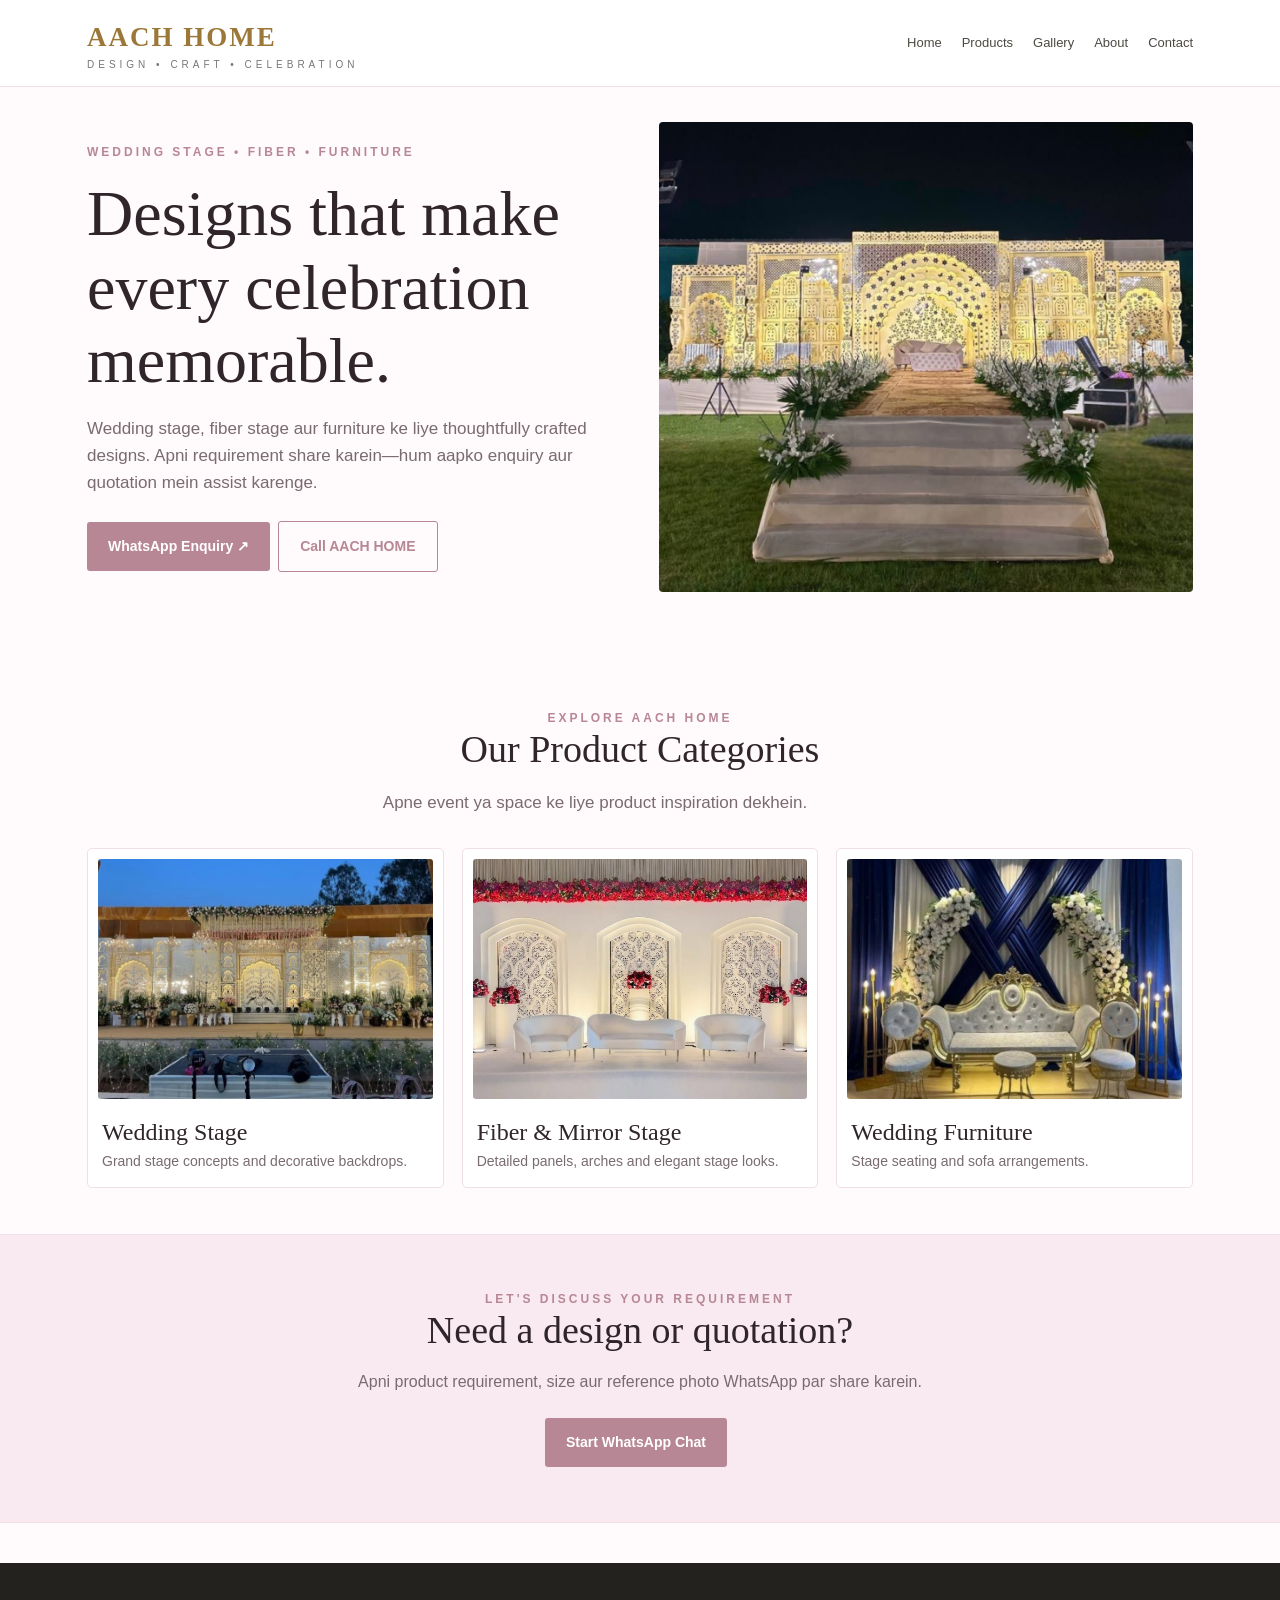
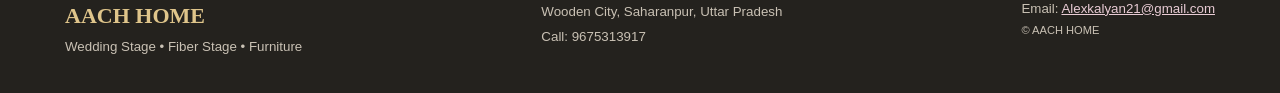
<file: index.html>
<!doctype html><html lang="en"><head><meta charset="utf-8"><meta name="viewport" content="width=device-width,initial-scale=1"><title>Home | AACH HOME</title><meta name="description" content="Wedding stages, fiber stage and furniture by AACH HOME, Saharanpur."><link rel="stylesheet" href="style.css"></head><body><header><div class="nav"><a class="logo" href="index.html">AACH HOME<small>DESIGN • CRAFT • CELEBRATION</small></a><nav><a href="index.html">Home</a><a href="products.html">Products</a><a href="gallery.html">Gallery</a><a href="about.html">About</a><a href="contact.html">Contact</a></nav></div></header>
<main><section class="wrap hero"><div><div class="eyebrow">Wedding Stage • Fiber • Furniture</div><h1>Designs that make every celebration memorable.</h1><p class="lead">Wedding stage, fiber stage aur furniture ke liye thoughtfully crafted designs. Apni requirement share karein—hum aapko enquiry aur quotation mein assist karenge.</p><a class="btn" href="https://wa.me/919675313917?text=Hello%20AACH%20HOME%2C%20I%20want%20a%20product%20quotation.">WhatsApp Enquiry ↗</a><a class="btn outline" href="tel:+919675313917">Call AACH HOME</a></div><img src="images/136256.jpg" alt="AACH HOME wedding stage project"></section>
<section class="wrap"><div class="sectionhead"><div class="eyebrow">Explore AACH HOME</div><h2>Our Product Categories</h2><p class="lead">Apne event ya space ke liye product inspiration dekhein.</p></div><div class="grid">
<div class="card"><img src="images/136246.jpg" alt="Grand wedding stage"><h3>Wedding Stage</h3><p>Grand stage concepts and decorative backdrops.</p></div>
<div class="card"><img src="images/128697.jpg" alt="Elegant stage setup"><h3>Fiber & Mirror Stage</h3><p>Detailed panels, arches and elegant stage looks.</p></div>
<div class="card"><img src="images/128739.jpg" alt="Wedding sofa seating"><h3>Wedding Furniture</h3><p>Stage seating and sofa arrangements.</p></div></div></section>
<section class="banner"><div class="eyebrow">Let's discuss your requirement</div><h2>Need a design or quotation?</h2><p>Apni product requirement, size aur reference photo WhatsApp par share karein.</p><a class="btn" href="https://wa.me/919675313917?text=Hello%20AACH%20HOME%2C%20I%20want%20a%20product%20quotation.">Start WhatsApp Chat</a></section></main><footer><div class="foot"><div><strong style="color:#dfc58b;font-family:Georgia;font-size:22px">AACH HOME</strong><br><small>Wedding Stage • Fiber Stage • Furniture</small></div><div><small>Wooden City, Saharanpur, Uttar Pradesh</small><br><small>Call: 9675313917</small></div><small>Email: <a style="color:#e8cbd4" href="mailto:Alexkalyan21@gmail.com">Alexkalyan21@gmail.com</a><br><small>© AACH HOME</small></div></footer></body></html>
</file>
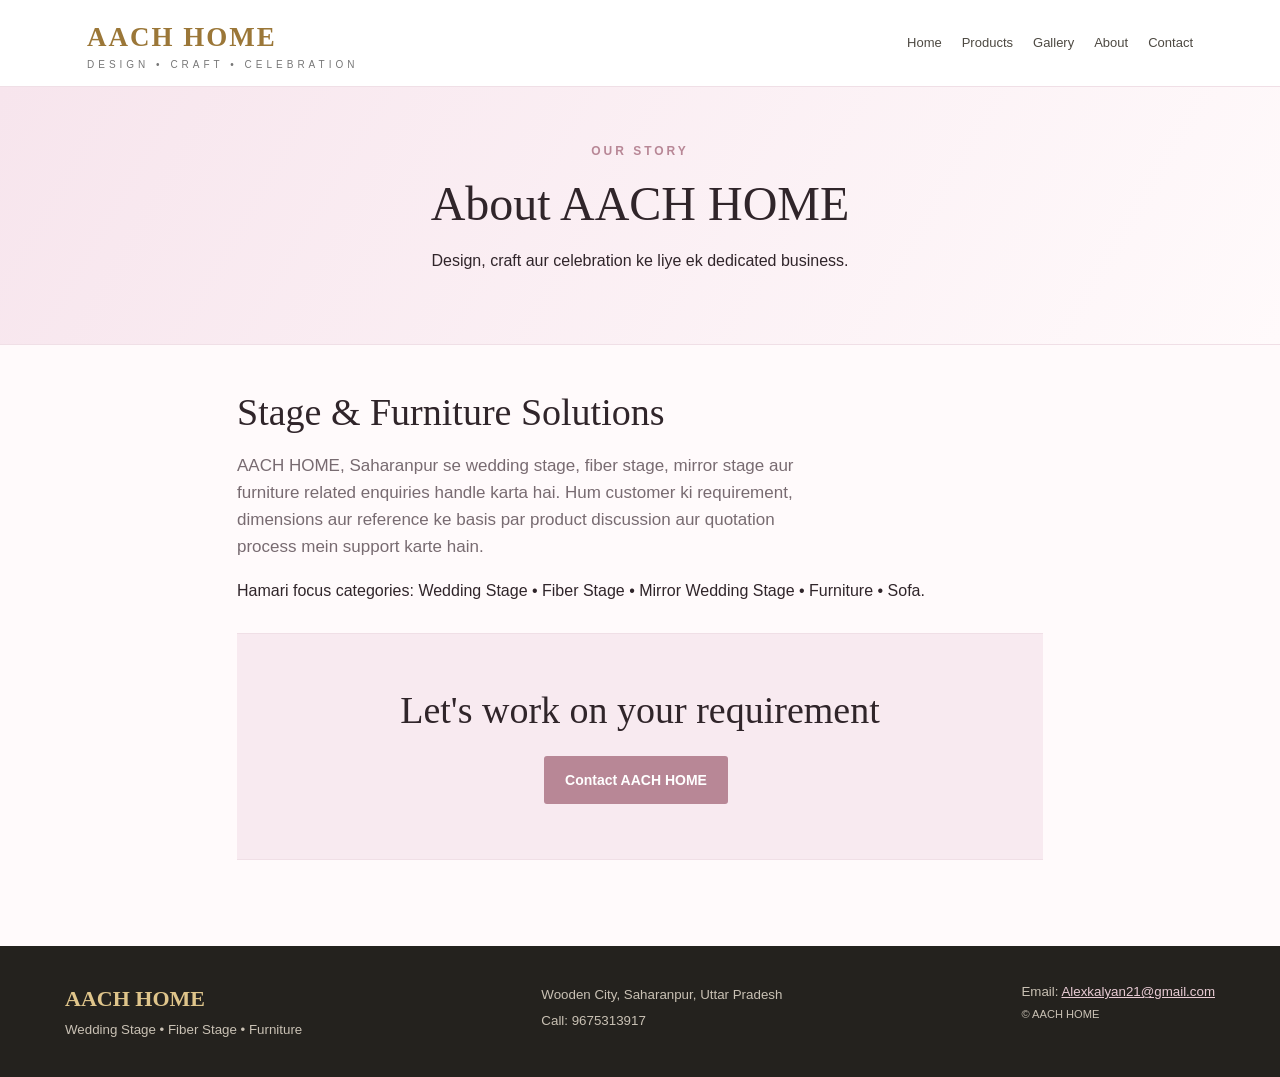
<file: about.html>
<!doctype html><html lang="en"><head><meta charset="utf-8"><meta name="viewport" content="width=device-width,initial-scale=1"><title>About | AACH HOME</title><meta name="description" content="Wedding stages, fiber stage and furniture by AACH HOME, Saharanpur."><link rel="stylesheet" href="style.css"></head><body><header><div class="nav"><a class="logo" href="index.html">AACH HOME<small>DESIGN • CRAFT • CELEBRATION</small></a><nav><a href="index.html">Home</a><a href="products.html">Products</a><a href="gallery.html">Gallery</a><a href="about.html">About</a><a href="contact.html">Contact</a></nav></div></header><main><section class="pagehero"><div class="eyebrow">Our story</div><h1>About AACH HOME</h1><p>Design, craft aur celebration ke liye ek dedicated business.</p></section><section class="wrap" style="max-width:850px"><h2>Stage & Furniture Solutions</h2><p class="lead">AACH HOME, Saharanpur se wedding stage, fiber stage, mirror stage aur furniture related enquiries handle karta hai. Hum customer ki requirement, dimensions aur reference ke basis par product discussion aur quotation process mein support karte hain.</p><p>Hamari focus categories: Wedding Stage • Fiber Stage • Mirror Wedding Stage • Furniture • Sofa.</p><div class="banner" style="margin-top:30px"><h2>Let's work on your requirement</h2><a class="btn" href="contact.html">Contact AACH HOME</a></div></section></main><footer><div class="foot"><div><strong style="color:#dfc58b;font-family:Georgia;font-size:22px">AACH HOME</strong><br><small>Wedding Stage • Fiber Stage • Furniture</small></div><div><small>Wooden City, Saharanpur, Uttar Pradesh</small><br><small>Call: 9675313917</small></div><small>Email: <a style="color:#e8cbd4" href="mailto:Alexkalyan21@gmail.com">Alexkalyan21@gmail.com</a><br><small>© AACH HOME</small></div></footer></body></html>
</file>
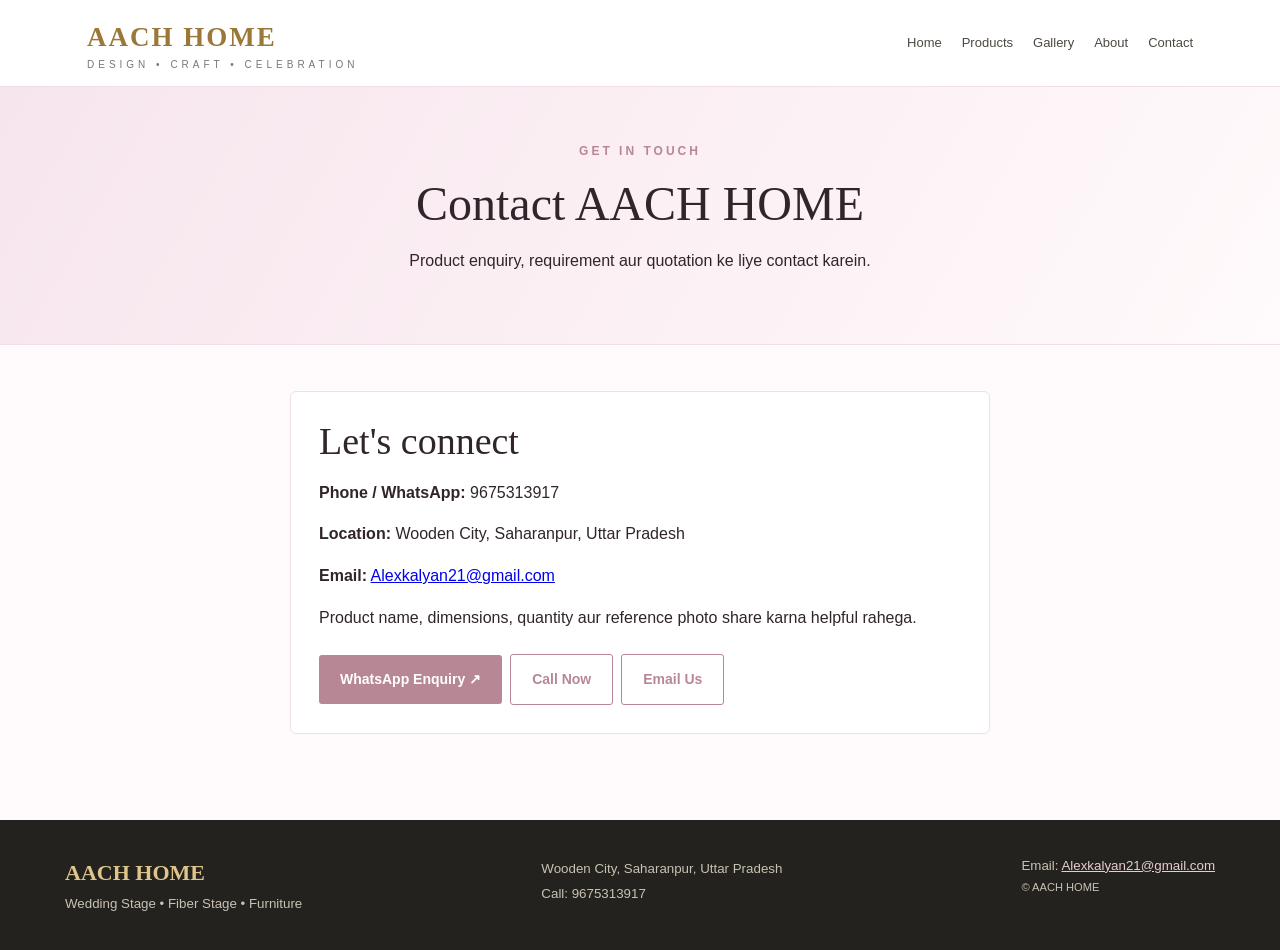
<file: contact.html>
<!doctype html><html lang="en"><head><meta charset="utf-8"><meta name="viewport" content="width=device-width,initial-scale=1"><title>Contact | AACH HOME</title><meta name="description" content="Wedding stages, fiber stage and furniture by AACH HOME, Saharanpur."><link rel="stylesheet" href="style.css"></head><body><header><div class="nav"><a class="logo" href="index.html">AACH HOME<small>DESIGN • CRAFT • CELEBRATION</small></a><nav><a href="index.html">Home</a><a href="products.html">Products</a><a href="gallery.html">Gallery</a><a href="about.html">About</a><a href="contact.html">Contact</a></nav></div></header><main><section class="pagehero"><div class="eyebrow">Get in touch</div><h1>Contact AACH HOME</h1><p>Product enquiry, requirement aur quotation ke liye contact karein.</p></section><section class="wrap"><div class="contactbox"><h2>Let's connect</h2><p><strong>Phone / WhatsApp:</strong> 9675313917</p><p><strong>Location:</strong> Wooden City, Saharanpur, Uttar Pradesh</p><p><strong>Email:</strong> <a href="mailto:Alexkalyan21@gmail.com">Alexkalyan21@gmail.com</a></p><p>Product name, dimensions, quantity aur reference photo share karna helpful rahega.</p><a class="btn" href="https://wa.me/919675313917?text=Hello%20AACH%20HOME%2C%20I%20want%20a%20product%20quotation.">WhatsApp Enquiry ↗</a><a class="btn outline" href="tel:+919675313917">Call Now</a><a class="btn outline" href="mailto:Alexkalyan21@gmail.com">Email Us</a></div></section></main><footer><div class="foot"><div><strong style="color:#dfc58b;font-family:Georgia;font-size:22px">AACH HOME</strong><br><small>Wedding Stage • Fiber Stage • Furniture</small></div><div><small>Wooden City, Saharanpur, Uttar Pradesh</small><br><small>Call: 9675313917</small></div><small>Email: <a style="color:#e8cbd4" href="mailto:Alexkalyan21@gmail.com">Alexkalyan21@gmail.com</a><br><small>© AACH HOME</small></div></footer></body></html>
</file>
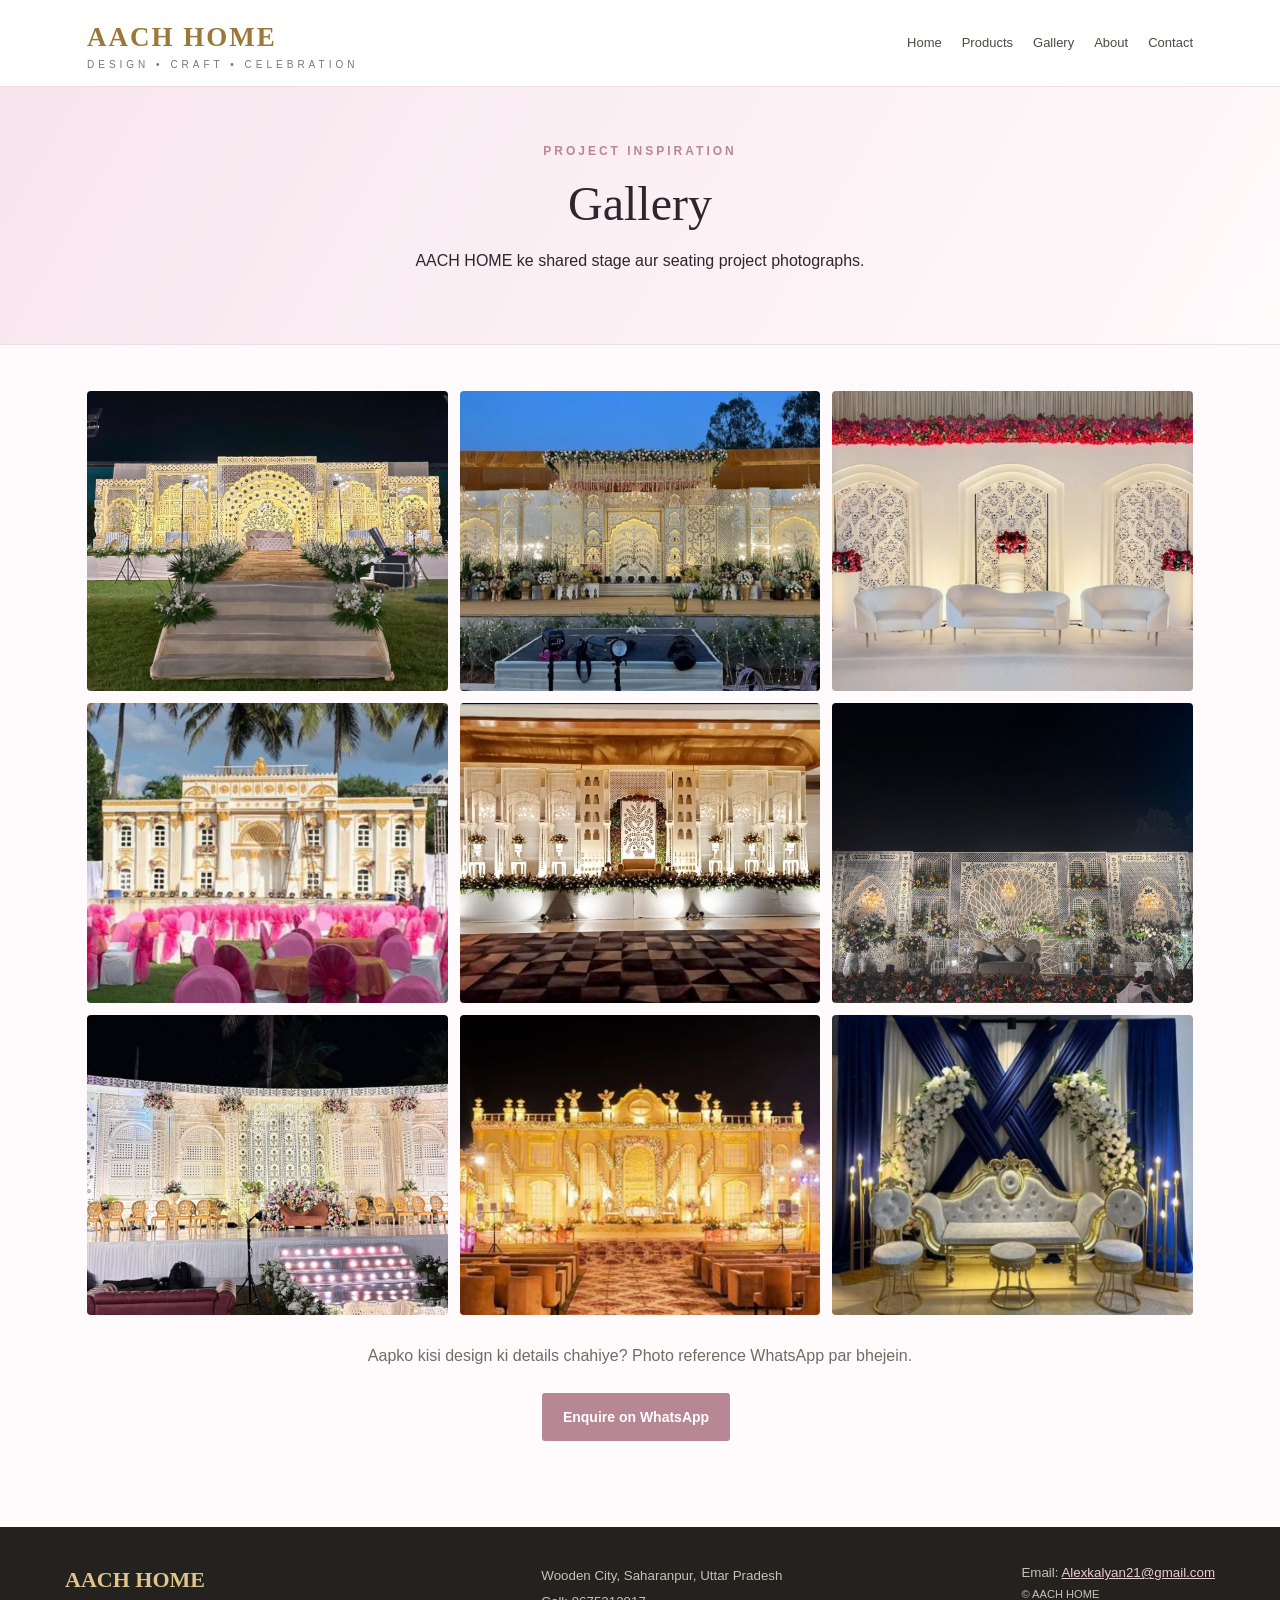
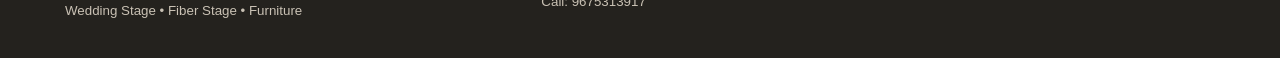
<file: gallery.html>
<!doctype html><html lang="en"><head><meta charset="utf-8"><meta name="viewport" content="width=device-width,initial-scale=1"><title>Gallery | AACH HOME</title><meta name="description" content="Wedding stages, fiber stage and furniture by AACH HOME, Saharanpur."><link rel="stylesheet" href="style.css"></head><body><header><div class="nav"><a class="logo" href="index.html">AACH HOME<small>DESIGN • CRAFT • CELEBRATION</small></a><nav><a href="index.html">Home</a><a href="products.html">Products</a><a href="gallery.html">Gallery</a><a href="about.html">About</a><a href="contact.html">Contact</a></nav></div></header><main><section class="pagehero"><div class="eyebrow">Project inspiration</div><h1>Gallery</h1><p>AACH HOME ke shared stage aur seating project photographs.</p></section><section class="wrap"><div class="gallery"><img src="images/136256.jpg" alt="AACH HOME project photo 1"><img src="images/136246.jpg" alt="AACH HOME project photo 2"><img src="images/128697.jpg" alt="AACH HOME project photo 3"><img src="images/128657.jpg" alt="AACH HOME project photo 4"><img src="images/128623.jpg" alt="AACH HOME project photo 5"><img src="images/128614.jpg" alt="AACH HOME project photo 6"><img src="images/128613.jpg" alt="AACH HOME project photo 7"><img src="images/128663.jpg" alt="AACH HOME project photo 8"><img src="images/128739.jpg" alt="AACH HOME project photo 9"></div><p style="text-align:center;margin-top:28px;color:#706c64">Aapko kisi design ki details chahiye? Photo reference WhatsApp par bhejein.</p><div style="text-align:center"><a class="btn" href="https://wa.me/919675313917?text=Hello%20AACH%20HOME%2C%20I%20want%20a%20product%20quotation.">Enquire on WhatsApp</a></div></section></main><footer><div class="foot"><div><strong style="color:#dfc58b;font-family:Georgia;font-size:22px">AACH HOME</strong><br><small>Wedding Stage • Fiber Stage • Furniture</small></div><div><small>Wooden City, Saharanpur, Uttar Pradesh</small><br><small>Call: 9675313917</small></div><small>Email: <a style="color:#e8cbd4" href="mailto:Alexkalyan21@gmail.com">Alexkalyan21@gmail.com</a><br><small>© AACH HOME</small></div></footer></body></html>
</file>
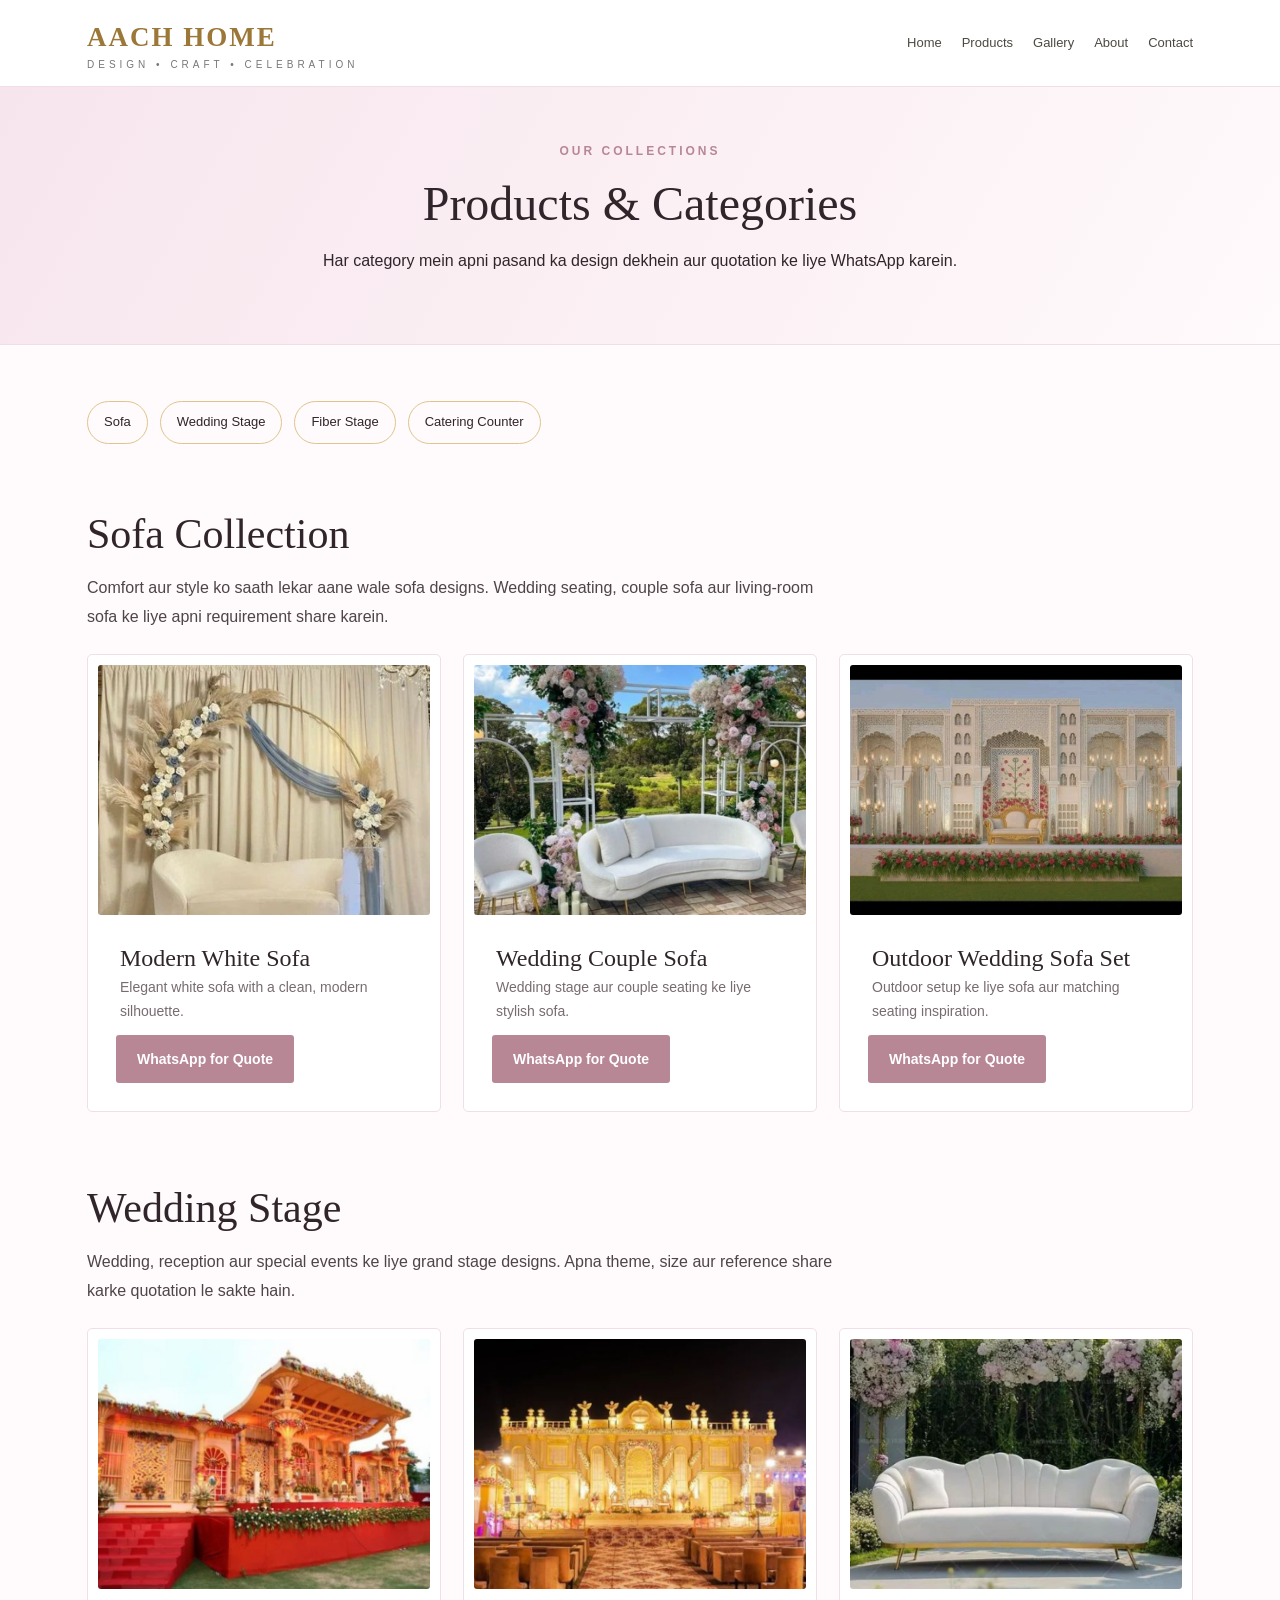
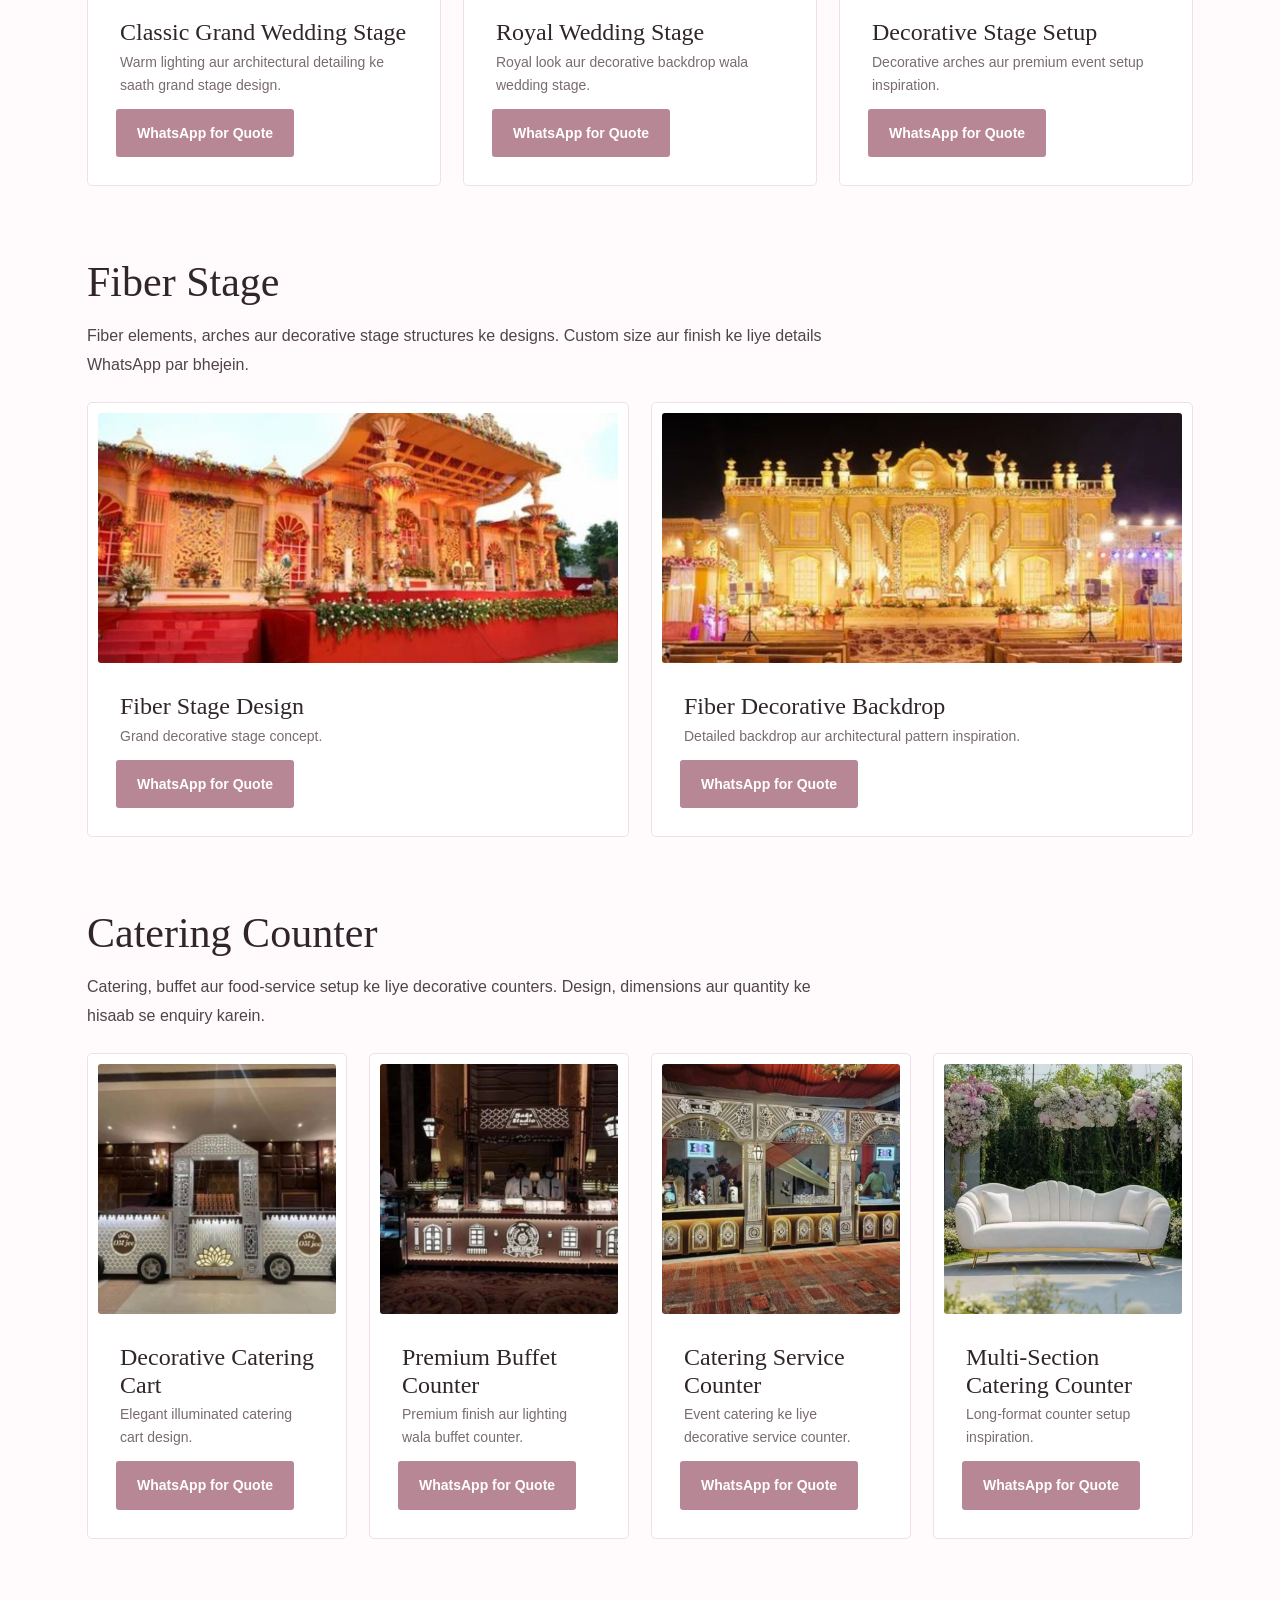
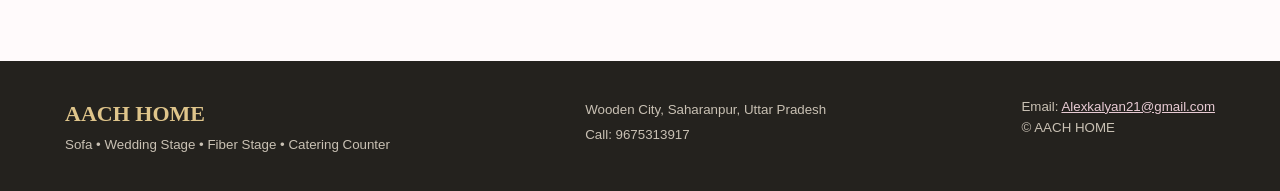
<file: products.html>
<!doctype html><html lang="en"><head><meta charset="utf-8"><meta name="viewport" content="width=device-width,initial-scale=1"><title>Products & Categories | AACH HOME</title><meta name="description" content="Sofa, Wedding Stage, Fiber Stage aur Catering Counter designs by AACH HOME."><link rel="stylesheet" href="style.css"><style>
html{scroll-behavior:smooth}.pagehero{animation:fadeUp .8s ease both}.category-nav{display:flex;flex-wrap:wrap;gap:12px;margin:10px 0 30px}.category-nav a{padding:10px 16px;border:1px solid #dfc58b;border-radius:30px;color:inherit;text-decoration:none;transition:all .25s}.category-nav a:hover{background:#dfc58b;color:#17120d;transform:translateY(-3px)}.category{padding:36px 0;scroll-margin-top:90px}.category h2{font-family:Georgia,serif;font-size:clamp(26px,4vw,42px);margin-bottom:8px}.category-intro{max-width:760px;line-height:1.8;opacity:.85;margin-bottom:22px}.grid{display:grid;grid-template-columns:repeat(auto-fit,minmax(240px,1fr));gap:22px}.product-card{overflow:hidden;transition:transform .35s,box-shadow .35s;animation:fadeUp .7s both}.product-card:hover{transform:translateY(-8px);box-shadow:0 18px 40px #0002}.product-card img{width:100%;height:250px;object-fit:cover;display:block}.cardbody{padding:18px}.cardbody p{line-height:1.65}.btn{transition:transform .25s,box-shadow .25s}.btn:hover{transform:translateY(-2px);box-shadow:0 8px 20px #0002}@keyframes fadeUp{from{opacity:0;transform:translateY(18px)}to{opacity:1;transform:translateY(0)}}@media(prefers-reduced-motion:reduce){*{animation:none!important;transition:none!important;scroll-behavior:auto!important}}
</style></head><body><header><div class="nav"><a class="logo" href="index.html">AACH HOME<small>DESIGN • CRAFT • CELEBRATION</small></a><nav><a href="index.html">Home</a><a href="products.html">Products</a><a href="gallery.html">Gallery</a><a href="about.html">About</a><a href="contact.html">Contact</a></nav></div></header><main><section class="pagehero"><div class="eyebrow">Our collections</div><h1>Products & Categories</h1><p>Har category mein apni pasand ka design dekhein aur quotation ke liye WhatsApp karein.</p></section><section class="wrap"><nav class="category-nav"><a href="#sofa">Sofa</a><a href="#wedding-stage">Wedding Stage</a><a href="#fiber-stage">Fiber Stage</a><a href="#catering-counter">Catering Counter</a></nav><section class="category" id="sofa"><h2>Sofa Collection</h2><p class="category-intro">Comfort aur style ko saath lekar aane wale sofa designs. Wedding seating, couple sofa aur living-room sofa ke liye apni requirement share karein.</p><div class="grid"><article class="card product-card"><img loading="lazy" src="images/128760.jpg" alt="Modern White Sofa"><div class="cardbody"><h3>Modern White Sofa</h3><p>Elegant white sofa with a clean, modern silhouette.</p><a class="btn" href="https://wa.me/919675313917?text=Hello%20AACH%20HOME%2C%20I%20want%20a%20product%20quotation.">WhatsApp for Quote</a></div></article><article class="card product-card"><img loading="lazy" src="images/128745.jpg" alt="Wedding Couple Sofa"><div class="cardbody"><h3>Wedding Couple Sofa</h3><p>Wedding stage aur couple seating ke liye stylish sofa.</p><a class="btn" href="https://wa.me/919675313917?text=Hello%20AACH%20HOME%2C%20I%20want%20a%20product%20quotation.">WhatsApp for Quote</a></div></article><article class="card product-card"><img loading="lazy" src="images/136245.jpg" alt="Outdoor Wedding Sofa Set"><div class="cardbody"><h3>Outdoor Wedding Sofa Set</h3><p>Outdoor setup ke liye sofa aur matching seating inspiration.</p><a class="btn" href="https://wa.me/919675313917?text=Hello%20AACH%20HOME%2C%20I%20want%20a%20product%20quotation.">WhatsApp for Quote</a></div></article></div></section><section class="category" id="wedding-stage"><h2>Wedding Stage</h2><p class="category-intro">Wedding, reception aur special events ke liye grand stage designs. Apna theme, size aur reference share karke quotation le sakte hain.</p><div class="grid"><article class="card product-card"><img loading="lazy" src="images/128660.jpg" alt="Classic Grand Wedding Stage"><div class="cardbody"><h3>Classic Grand Wedding Stage</h3><p>Warm lighting aur architectural detailing ke saath grand stage design.</p><a class="btn" href="https://wa.me/919675313917?text=Hello%20AACH%20HOME%2C%20I%20want%20a%20product%20quotation.">WhatsApp for Quote</a></div></article><article class="card product-card"><img loading="lazy" src="images/128663.jpg" alt="Royal Wedding Stage"><div class="cardbody"><h3>Royal Wedding Stage</h3><p>Royal look aur decorative backdrop wala wedding stage.</p><a class="btn" href="https://wa.me/919675313917?text=Hello%20AACH%20HOME%2C%20I%20want%20a%20product%20quotation.">WhatsApp for Quote</a></div></article><article class="card product-card"><img loading="lazy" src="images/128744.jpg" alt="Decorative Stage Setup"><div class="cardbody"><h3>Decorative Stage Setup</h3><p>Decorative arches aur premium event setup inspiration.</p><a class="btn" href="https://wa.me/919675313917?text=Hello%20AACH%20HOME%2C%20I%20want%20a%20product%20quotation.">WhatsApp for Quote</a></div></article></div></section><section class="category" id="fiber-stage"><h2>Fiber Stage</h2><p class="category-intro">Fiber elements, arches aur decorative stage structures ke designs. Custom size aur finish ke liye details WhatsApp par bhejein.</p><div class="grid"><article class="card product-card"><img loading="lazy" src="images/128660.jpg" alt="Fiber Stage Design"><div class="cardbody"><h3>Fiber Stage Design</h3><p>Grand decorative stage concept.</p><a class="btn" href="https://wa.me/919675313917?text=Hello%20AACH%20HOME%2C%20I%20want%20a%20product%20quotation.">WhatsApp for Quote</a></div></article><article class="card product-card"><img loading="lazy" src="images/128663.jpg" alt="Fiber Decorative Backdrop"><div class="cardbody"><h3>Fiber Decorative Backdrop</h3><p>Detailed backdrop aur architectural pattern inspiration.</p><a class="btn" href="https://wa.me/919675313917?text=Hello%20AACH%20HOME%2C%20I%20want%20a%20product%20quotation.">WhatsApp for Quote</a></div></article></div></section><section class="category" id="catering-counter"><h2>Catering Counter</h2><p class="category-intro">Catering, buffet aur food-service setup ke liye decorative counters. Design, dimensions aur quantity ke hisaab se enquiry karein.</p><div class="grid"><article class="card product-card"><img loading="lazy" src="images/128719.jpg" alt="Decorative Catering Cart"><div class="cardbody"><h3>Decorative Catering Cart</h3><p>Elegant illuminated catering cart design.</p><a class="btn" href="https://wa.me/919675313917?text=Hello%20AACH%20HOME%2C%20I%20want%20a%20product%20quotation.">WhatsApp for Quote</a></div></article><article class="card product-card"><img loading="lazy" src="images/128720.jpg" alt="Premium Buffet Counter"><div class="cardbody"><h3>Premium Buffet Counter</h3><p>Premium finish aur lighting wala buffet counter.</p><a class="btn" href="https://wa.me/919675313917?text=Hello%20AACH%20HOME%2C%20I%20want%20a%20product%20quotation.">WhatsApp for Quote</a></div></article><article class="card product-card"><img loading="lazy" src="images/128717.jpg" alt="Catering Service Counter"><div class="cardbody"><h3>Catering Service Counter</h3><p>Event catering ke liye decorative service counter.</p><a class="btn" href="https://wa.me/919675313917?text=Hello%20AACH%20HOME%2C%20I%20want%20a%20product%20quotation.">WhatsApp for Quote</a></div></article><article class="card product-card"><img loading="lazy" src="images/128744.jpg" alt="Multi-Section Catering Counter"><div class="cardbody"><h3>Multi-Section Catering Counter</h3><p>Long-format counter setup inspiration.</p><a class="btn" href="https://wa.me/919675313917?text=Hello%20AACH%20HOME%2C%20I%20want%20a%20product%20quotation.">WhatsApp for Quote</a></div></article></div></section></section></main><footer><div class="foot"><div><strong style="color:#dfc58b;font-family:Georgia;font-size:22px">AACH HOME</strong><br><small>Sofa • Wedding Stage • Fiber Stage • Catering Counter</small></div><div><small>Wooden City, Saharanpur, Uttar Pradesh</small><br><small>Call: 9675313917</small></div><small>Email: <a style="color:#e8cbd4" href="mailto:Alexkalyan21@gmail.com">Alexkalyan21@gmail.com</a><br>© AACH HOME</small></div></footer></body></html>
</file>
<file: style.css>
:root{--gold:#b88796;--gold2:#e8cbd4;--ink:#30252a;--muted:#786b71;--paper:#fffafb;--line:#f0dfe6}
*{box-sizing:border-box}body{margin:0;font-family:Arial,Helvetica,sans-serif;color:var(--ink);background:var(--paper);line-height:1.6}
header{position:sticky;top:0;background:#ffffffed;backdrop-filter:blur(10px);border-bottom:1px solid var(--line);z-index:5}
.nav{max-width:1150px;margin:auto;padding:16px 22px;display:flex;align-items:center;justify-content:space-between;gap:20px}
.logo{font-family:Georgia,serif;font-size:27px;letter-spacing:2px;color:#9b7738;font-weight:bold;text-decoration:none}.logo small{display:block;font:10px Arial;letter-spacing:4px;text-align:center;color:#777}
nav{display:flex;gap:20px;flex-wrap:wrap}nav a{font-size:13px;text-decoration:none;color:#4d4942}nav a:hover{color:var(--gold)}
.wrap{max-width:1150px;margin:auto;padding:46px 22px}.hero{display:grid;grid-template-columns:1fr 1fr;gap:38px;align-items:center;padding-top:35px}.hero img{width:100%;height:470px;object-fit:cover;border-radius:4px}.eyebrow{letter-spacing:3px;text-transform:uppercase;color:var(--gold);font-size:12px;font-weight:bold}
h1,h2,h3{font-family:Georgia,'Times New Roman',serif;font-weight:500;line-height:1.15}h1{font-size:clamp(38px,5vw,65px);margin:15px 0}h2{font-size:38px;margin:0 0 15px}h3{font-size:24px}.lead{color:var(--muted);font-size:17px;max-width:560px}
.btn{display:inline-block;background:var(--gold);color:white;padding:13px 21px;border-radius:3px;text-decoration:none;font-weight:bold;font-size:14px;margin:8px 8px 0 0}.btn.outline{background:transparent;color:var(--gold);border:1px solid var(--gold)}
.sectionhead{text-align:center;margin:25px auto 32px;max-width:650px}.grid{display:grid;grid-template-columns:repeat(3,1fr);gap:18px}.card{border:1px solid var(--line);background:white;padding:10px;border-radius:5px}.card img{width:100%;height:240px;object-fit:cover;border-radius:3px}.card h3{margin:12px 4px 4px}.card p{color:var(--muted);font-size:14px;margin:4px}
.banner{background:#f8eaf0;border-top:1px solid var(--line);border-bottom:1px solid var(--line);text-align:center;padding:55px 22px}.banner p{color:var(--muted)}
.pagehero{background:linear-gradient(120deg,#f7e5ed,#fffafb);padding:55px 22px;text-align:center;border-bottom:1px solid var(--line)}.pagehero h1{font-size:48px}
.gallery{display:grid;grid-template-columns:repeat(3,1fr);gap:12px}.gallery img{width:100%;height:300px;object-fit:cover;border-radius:4px}
footer{background:#24221e;color:#eee;padding:35px 22px;margin-top:40px}.foot{max-width:1150px;margin:auto;display:flex;justify-content:space-between;gap:20px;flex-wrap:wrap}.foot small{color:#c9c1b4}
.contactbox{max-width:700px;margin:auto;border:1px solid var(--line);padding:28px;background:white;border-radius:6px}
@media(max-width:760px){.nav{align-items:flex-start;flex-direction:column}.hero{grid-template-columns:1fr}.hero img{height:330px}.grid,.gallery{grid-template-columns:1fr 1fr}.card img{height:190px}.gallery img{height:190px}.wrap{padding:35px 16px}nav{gap:13px}}
@media(max-width:450px){.grid,.gallery{grid-template-columns:1fr}.gallery img{height:260px}}
</file>
